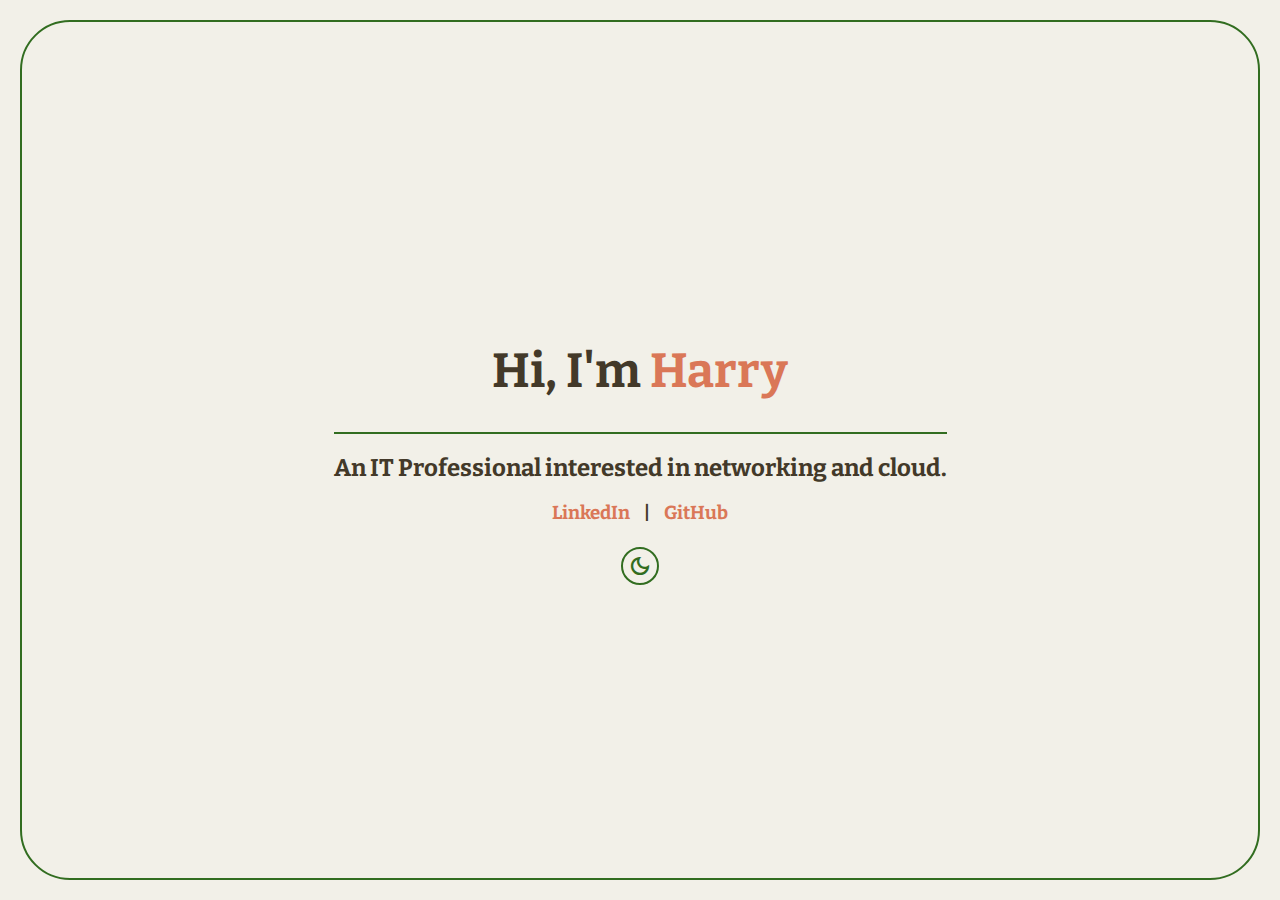
<file: index.html>
<!DOCTYPE html>
<html lang="en">
<head>
    <meta charset="UTF-8">
    <meta name="viewport" content="width=device-width, initial-scale=1.0">
    <title>Harry Tripp</title>
    <link rel="apple-touch-icon" sizes="180x180" href="assets/favicon/apple-touch-icon.png">
    <link rel="icon" type="image/png" sizes="32x32" href="assets/favicon/favicon-32x32.png">
    <link rel="icon" type="image/png" sizes="16x16" href="assets/favicon/favicon-16x16.png">
    <link rel="manifest" href="assets/favicon/site.webmanifest">
    <link rel="stylesheet" href="styles.css">
    <link rel="preconnect" href="https://fonts.googleapis.com">
    <link rel="preconnect" href="https://fonts.gstatic.com" crossorigin>
    <link rel="stylesheet" href="https://fonts.googleapis.com/css2?family=Bitter:ital,wght@0,100..900;1,100..900&display=swap">
    <link rel="stylesheet" href="https://fonts.googleapis.com/css2?family=Material+Symbols+Outlined:opsz,wght,FILL,GRAD@20..48,100..700,0..1,-50..200&icon_names=dark_mode,light_mode" />
    <script src="script.js" defer></script>
</head>
<body>
    <div class="flex-container">
        <div class="intro">
            <div class="greeting"><h1>Hi, I'm <font class="harry">Harry</font></h1></div>
            <div class="tagline"><h2>An IT Professional interested in networking and cloud.</h2></div>
		    <div class="contact"><h3><a href="https://www.linkedin.com/in/harrytripp">LinkedIn</a> | <a href="https://github.com/harrytripp">GitHub</a></h3></div>
            <button id="darkModeToggle">
                <span class="material-symbols-outlined" id="iconMoon" style="display:block;">dark_mode</span>
                <span class="material-symbols-outlined" id="iconSun" style="display:none;">light_mode</span>
            </button>
        </div>
    </div>
</body>
</html>
</file>
<file: styles.css>
:root {
  --background-color-light: #f2f0e8;
  --text-color-light: #433929;
  --border-color-light: #326d20;
  --accent-color-light: #da7757;

  --background-color-dark: #1e1f20;
  --text-color-dark: #e4e5e4;
  --border-color-dark: #E8175D;
  --accent-color-dark: #CC527A;

  --background-color: var(--background-color-light);
  --text-color: var(--text-color-light);
  --border-color: var(--border-color-light);
  --accent-color: var(--accent-color-light);
}

/* Apply global styles to html and body */
html, body {
  height: 100%;
  margin: 0;
  padding: 0;
  font-family: 'Bitter', Helvetica;
  color: var(--text-color);
  background-color: var(--background-color);
  box-sizing: border-box;
  overflow: hidden; /* Prevent content overflow */
}

/* Flexbox for body only to avoid affecting internal layout */
body {
  display: flex;
  justify-content: center;
  align-items: center;
  padding: 20px;
  min-height: 400px; /* Ensure the page does not collapse vertically beyond this point */
}

/* Dark mode overrides */
body.dark-mode {
  --background-color: var(--background-color-dark);
  --text-color: var(--text-color-dark);
  --border-color: var(--border-color-dark);
  --accent-color: var(--accent-color-dark);
}

h1 {
  font-weight: 700;
  font-size: 48px;
}

h2 {
  font-weight: 700;
  font-size: 24px;
}

.flex-container {
  display: flex;
  justify-content: center;
  align-items: center;
  width: 100%;
  height: 100%;
  box-sizing: border-box;
  padding: 20px;
  border: 2px solid var(--border-color);
  border-radius: 50px;
  min-width: 300px; /* Set a minimum width */
  min-height: 300px; /* Ensure that the container does not shrink too much vertically */
  max-width: 100%; /* Ensure it does not overflow the viewport */
  max-height: 100%; /* Ensure it does not overflow the viewport */
  overflow: hidden; /* Prevent content overflow */
}

.intro {
  flex-direction: column;
  align-content: center;
  text-align: center;
  line-height: normal;
  padding: 20px;
}

.greeting {
  border-bottom: 2px solid var(--border-color);
}

.tagline {
  text-align: left;
  color: var(--text-color);
}

.contact {
  color: var(--text-color);
}

a {
  outline-color: transparent;
  text-decoration: none;
  padding: 1px 11px 0;
}

.harry,
a:link,
a:visited {
  color: var(--accent-color);
}

a:focus,
a:hover {
  border: 1px solid;
  padding: 1px 10px 0;
  border-radius: 50px;
}

a:active {
  color: var(--border-color);
}

button {
  background-color: #ffffff00;
  border: 2px solid var(--border-color);
  border-radius: 100%;
  padding: 5px 5px;
  display: inline-block;
  margin: 5px 5px;
  transition-duration: 0.2s;
  cursor: pointer;
}

button:hover {
  background-color: var(--border-color);
}

button:hover .material-symbols-outlined {
  color: var(--background-color);
}

.material-symbols-outlined {
  font-family: 'Material Symbols Outlined';
  color: var(--border-color);
  font-variation-settings:
  'FILL' 0,
  'wght' 500,
  'GRAD' 0,
  'opsz' 24;
  -webkit-font-feature-settings: 'liga';
  font-feature-settings: 'liga';
}
</file>
